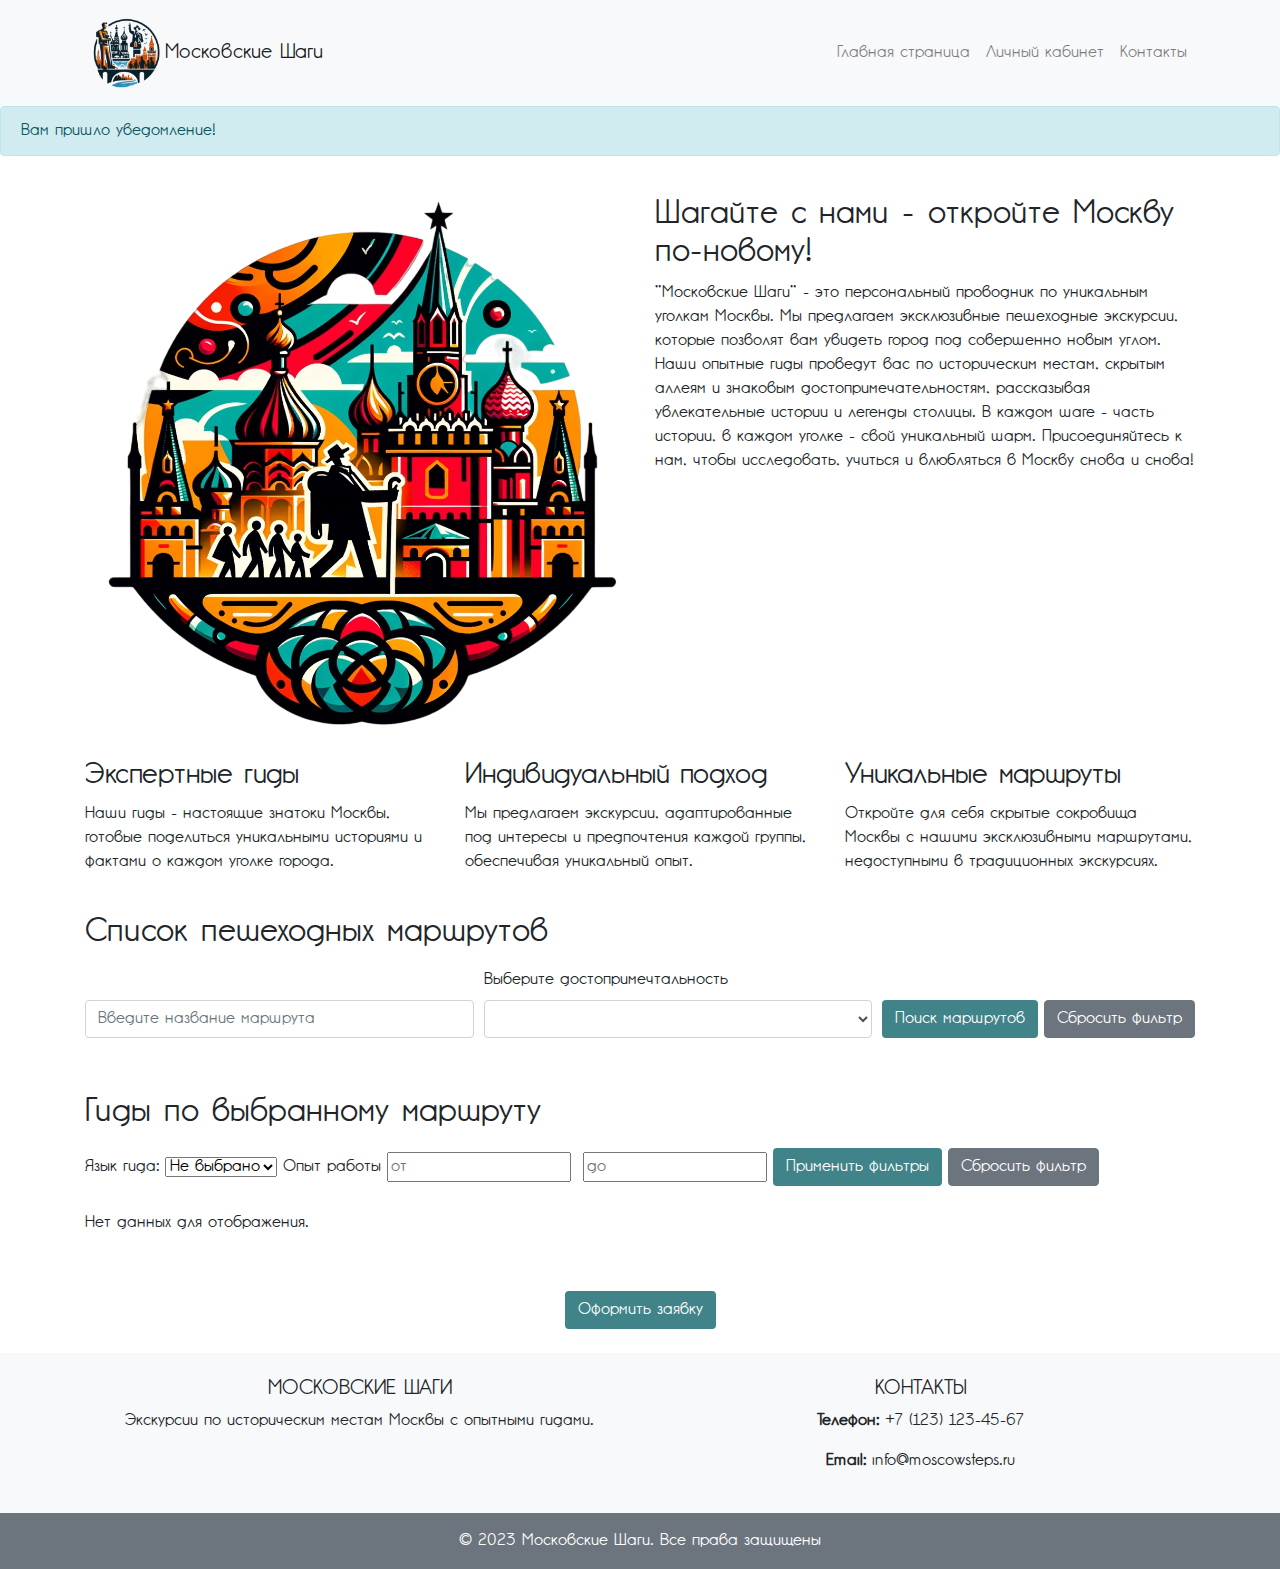
<file: EXAM/index.html>
<!DOCTYPE html>
<html lang="ru">
<head>
    <meta charset="UTF-8">
    <meta name="viewport" content="width=device-width, initial-scale=1.0">
    <link rel="icon" type="image/x-icon" href="images/logo.png">
    <title>Московские Шаги</title>
    <link rel="stylesheet" href="https://stackpath.bootstrapcdn.com/bootstrap/4.5.2/css/bootstrap.min.css">
    <link rel="stylesheet" href="style.css">
    <link href="https://fonts.googleapis.com/css2?family=Playfair+Display&display=swap" rel="stylesheet">

</head>
<body>
    <header>
        <nav class="navbar navbar-expand-lg navbar-light bg-light">
            <div class="container">
                <a class="navbar-brand d-flex align-items-center" href="#">
                    <img src="images/logo.png" alt="logo" style="width: 80px;">
                    <p class="mb-0 ms-2">Московские Шаги</p>
                </a>
                <button class="navbar-toggler" type="button" data-toggle="collapse" data-target="#navbarResponsive" aria-controls="navbarResponsive" aria-expanded="false" aria-label="Toggle navigation">
                    <span class="navbar-toggler-icon"></span>
                </button>
                <div class="collapse navbar-collapse" id="navbarResponsive">
                    <ul class="navbar-nav ml-auto">
                        <li class="nav-item">
                            <a class="nav-link" href="index.html">Главная страница</a>
                        </li>
                        <li class="nav-item">
                            <a class="nav-link" href="lk.html">Личный кабинет</a>
                        </li>
                        <li class="nav-item">
                            <a class="nav-link" href="#contacts">Контакты</a>
                        </li>
                    </ul>
                </div>
            </div>
        </nav>
    </header>
    
    <div class="alert alert-info" role="alert">
        Вам пришло уведомление!
    </div>

    <div id="notification-panel" class="row notification-panel">
        <div class="notification-content" id="notification-content">
        </div>
    </div>

    <div class="container mt-4">
        <div class="row">
            <div class="col-md-6">
                <img src="images/main-picture.png" alt="Картинка" class="img-fluid">
            </div>
    
            <div class="col-md-6">
                <h2>Шагайте с нами - откройте Москву по-новому!</h2>
                <p>"Московские Шаги" - это персональный проводник по уникальным уголкам Москвы. Мы предлагаем эксклюзивные пешеходные экскурсии, которые позволят вам увидеть город под совершенно новым углом. Наши опытные гиды проведут вас по историческим местам, скрытым аллеям и знаковым достопримечательностям, рассказывая увлекательные истории и легенды столицы. В каждом шаге - часть истории, в каждом уголке - свой уникальный шарм. Присоединяйтесь к нам, чтобы исследовать, учиться и влюбляться в Москву снова и снова!</p>
            </div>
        </div>
    </div>
    
    <div class="container mt-4">
        <div class="row">
            <div class="col-md-4">
                <h3>Экспертные гиды</h3>
                <p>Наши гиды - настоящие знатоки Москвы, готовые поделиться уникальными историями и фактами о каждом уголке города.</p>
            </div>
    
            <div class="col-md-4">
                <h3>Индивидуальный подход</h3>
                <p>Мы предлагаем экскурсии, адаптированные под интересы и предпочтения каждой группы, обеспечивая уникальный опыт.</p>
            </div>
    
            <div class="col-md-4">
                <h3>Уникальные маршруты</h3>
                <p>Откройте для себя скрытые сокровища Москвы с нашими эксклюзивными маршрутами, недоступными в традиционных экскурсиях.</p>
            </div>
        </div>
    </div>
    
            <div class="container mt-4">
            <h2 class="mb-3">Список пешеходных маршрутов</h2>
            <form>
                <div class="form-row align-items-end">
                    <div class="col">
                        <input type="text" class="form-control" id="routeName" placeholder="Введите название маршрута">
                    </div>
                
                    <div class="col">
                        <label for="mainObjectSelect">Выберите достопримечтальность</label>
                        <select class="form-control" id="mainObjectSelect">
                        </select>
                    </div>
                
                    <div class="col-auto mt-2">
                        <button type="button" class="btn btn-custom-green" id="searchButton">Поиск маршрутов</button>
                        <button type="button" class="btn btn-secondary" id="resetButton">Сбросить фильтр</button>
                    </div>
                    
                </div>
            </form>
        
            <div class="route-list" id="route-list">
                <div class="table-responsive">
                    <table id="data-table" class="table table-hover mt-4">
                        <thead></thead>
                        <tbody id="data-container"></tbody>
                    </table>
                </div>
                <div id="pagination">
                    <ul class="pagination-list justify-content-center" id="pagination-list"></ul>
                </div>
            </div>
        
        
            <h2 id="selected-route-title" class="mb-3"><span id="routeNamePlaceholder">Гиды по выбранному маршруту</span></h2>
            <div id="guides-filters">
                <label for="languageFilterForGuides">Язык гида:</label>
                <select id="languageFilterForGuides">
                    <option value="Не выбрано">Не выбрано</option>
                </select>
            
                <label for="minExperienceFilterForGuides">Опыт работы</label>
                <input type="number" id="minExperienceFilterForGuides" placeholder="от">
            
                <label for="maxExperienceFilterForGuides"></label>
                <input type="number" id="maxExperienceFilterForGuides" placeholder="до">
            
                <button id="applyGuidesFiltersButton" class="btn btn-custom-green">Применить фильтры</button>
                <button id="resetGuidesFiltersButton" class="btn btn-secondary" >Сбросить фильтр</button>

            </div>
            
            <div class="table-responsive">
                <table class="table table-hover mt-4">
                    <thead></thead>
                    <tbody id="guides-container"></tbody>
                </table>
            </div>
            <div id="guides-pagination-list"></div>
        

    </div>

        <div class="container mt-4 mb-4">
            <div class="d-flex justify-content-center">
                <button type="button" class="btn btn-custom-green" data-toggle="modal" data-target="#orderModal">
                    Оформить заявку
                </button>
            </div>
        </div>
        
        <div class="modal fade" id="orderModal" tabindex="-1" role="dialog" aria-labelledby="orderModalLabel" aria-hidden="true">
            <div class="modal-dialog" role="document">
                <div class="modal-content">
                    <div class="modal-header">
                        <h5 class="modal-title" id="orderModalLabel">Оформление заявки</h5>
                        <button type="button" class="close" data-dismiss="modal" aria-label="Закрыть">
                            <span aria-hidden="true">&times;</span>
                        </button>
                    </div>
                    
                    <div class="modal-body">
                        <form>
                            <div class="form-group">
                                <label for="selectedRoute">Маршрут</label>
                                <input type="text" class="form-control" id="selectedRoute" readonly>
                            </div>
                            <div class="form-group">
                                <label for="selectedGuide">Гид</label>
                                <input type="text" class="form-control" id="selectedGuide" readonly>
                            </div>
                            <div class="form-group">
                                <label for="excursionDate">Дата экскурсии</label>
                                <input type="date" class="form-control" id="excursionDate">
                            </div>
                            <div class="form-group">
                                <label for="startTime">Время начала</label>
                                <input type="time" class="form-control" id="startTime">
                            </div>
                            <div class="form-group">
                                <label for="durationSelect">Длительность</label>
                                <select class="form-control" id="durationSelect">
                                    <option>1 час</option>
                                    <option>2 часа</option>
                                </select>
                            </div>
                            <div class="form-group">
                                <label for="groupSize">Количество человек</label>
                                <input type="number" class="form-control" id="groupSize" min="1">
                            </div>
                            <div class="form-group">
                                <label>Дополнительные опции</label>
                                <div class="form-check">
                                    <input class="form-check-input" type="checkbox" id="option1">
                                    <label class="form-check-label" for="option1">Интерактивный путеводитель - * 1,5 раза</label>
                                </div>
                                <div class="form-check">
                                    <input class="form-check-input" type="checkbox" id="option2">
                                    <label class="form-check-label" for="option2">Легкие закуски и горячие напитки во время экскурсии - + 1000 руб/посетитель</label>
                                </div>
                            </div>
                            <div class="form-group">
                                <label for="totalCost">Итоговая стоимость</label>
                                <input type="text" class="form-control" id="totalCost" readonly>
                            </div>
                            <button type="submit" class="btn btn-custom">Отправить</button>
                            <button type="button" class="btn btn-secondary" data-dismiss="modal">Отменить</button>
                        </form>
                    </div>
                </div>
            </div>
        </div>

    <footer class="bg-light text-center text-lg-start mt-4">
        <div class="container p-4">
            <div class="row">
                <div class="col-lg-6 col-md-12 mb-4 mb-md-0">
                    <h5 class="text-uppercase">Московские Шаги</h5>
                    <p>Экскурсии по историческим местам Москвы с опытными гидами.</p>
                </div>
    
                <div class="col-lg-6 col-md-12 mb-4 mb-md-0" id="contacts">
                    <h5 class="text-uppercase">Контакты</h5>
                    <p><strong>Телефон:</strong> +7 (123) 123-45-67</p>
                    <p><strong>Email:</strong> info@moscowsteps.ru</p>
                </div>
            </div>
        </div>
    
        <div class="text-center p-3 bg-secondary text-white">
            © 2023 Московские Шаги. Все права защищены
        </div>
    </footer>
    
    
    <script src="https://code.jquery.com/jquery-3.5.1.slim.min.js"></script>
    <script src="https://stackpath.bootstrapcdn.com/bootstrap/4.5.2/js/bootstrap.min.js"></script>

    <script src="main.js"></script>
</body>
</html>
</file>
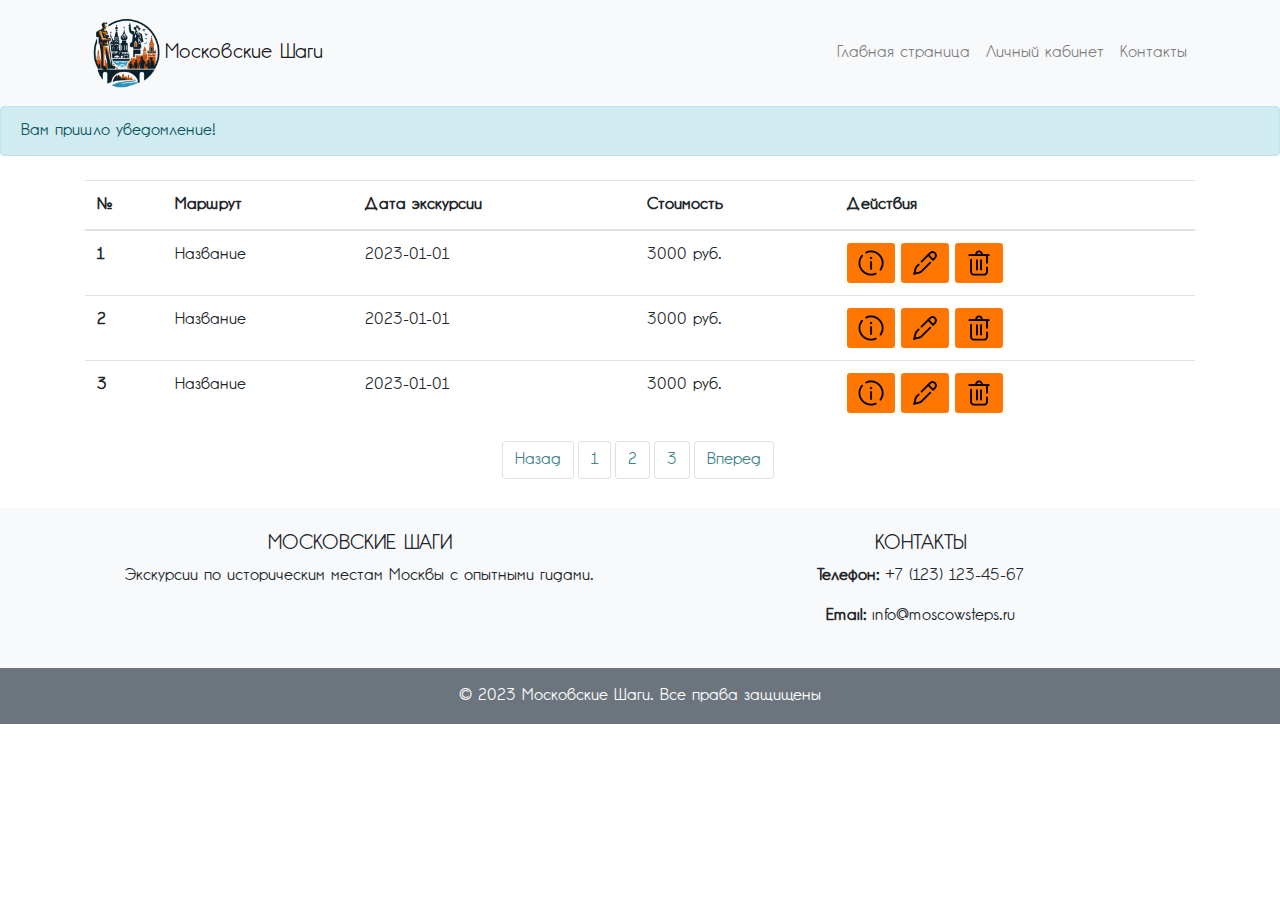
<file: EXAM/lk.html>
<!DOCTYPE html>
<html lang="ru">
<head>
    <meta charset="UTF-8">
    <meta name="viewport" content="width=device-width, initial-scale=1.0">
    <link rel="icon" type="image/x-icon" href="images/logo.png">
    <title>Московские Шаги</title>
    <link rel="stylesheet" href="https://stackpath.bootstrapcdn.com/bootstrap/4.5.2/css/bootstrap.min.css">
    <link rel="stylesheet" href="style.css">
    <link href="https://fonts.googleapis.com/css2?family=Playfair+Display&display=swap" rel="stylesheet">

</head>
<body>
    <header>
        <nav class="navbar navbar-expand-lg navbar-light bg-light">
            <div class="container">
                <a class="navbar-brand d-flex align-items-center" href="#">
                    <img src="images/logo.png" alt="logo" style="width: 80px;">
                    <p class="mb-0 ms-2">Московские Шаги</p>
                </a>
                <button class="navbar-toggler" type="button" data-toggle="collapse" data-target="#navbarResponsive" aria-controls="navbarResponsive" aria-expanded="false" aria-label="Toggle navigation">
                    <span class="navbar-toggler-icon"></span>
                </button>
                <div class="collapse navbar-collapse" id="navbarResponsive">
                    <ul class="navbar-nav ml-auto">
                        <li class="nav-item">
                            <a class="nav-link" href="index.html">Главная страница</a>
                        </li>
                        <li class="nav-item">
                            <a class="nav-link" href="lk.html">Личный кабинет</a>
                        </li>
                        <li class="nav-item">
                            <a class="nav-link" href="#contacts">Контакты</a>
                        </li>
                    </ul>
                </div>
            </div>
        </nav>
    </header>
    
    <div class="alert alert-info" role="alert">
        Вам пришло уведомление!
    </div>
    
    <div class="container mt-4">
        <table class="table">
            <thead>
                <tr>
                    <th scope="col">№</th>
                    <th scope="col">Маршрут</th>
                    <th scope="col">Дата экскурсии</th>
                    <th scope="col">Стоимость</th>
                    <th scope="col">Действия</th>
                </tr>
            </thead>
            <tbody>
                <tr>
                    <th scope="row">1</th>
                    <td>Название</td>
                    <td>2023-01-01</td>
                    <td>3000 руб.</td>
                    <td>
                        <button class="btn btn-custom btn-sm" data-toggle="modal" data-target="#detailsModal"><img src="images/about.png" alt="Подробнее" width="30px"></button>
                        <button class="btn btn-custom btn-sm" data-toggle="modal" data-target="#editModal"><img src="images/edit.png" alt="Редактировать" width="30px"></button>
                        <button class="btn btn-custom btn-sm" data-toggle="modal" data-target="#deleteModal"><img src="images/delete.png" alt="Удалить" width="30px"></button>
                    </td>
                </tr>
                <tr>
                    <th scope="row">2</th>
                    <td>Название</td>
                    <td>2023-01-01</td>
                    <td>3000 руб.</td>
                    <td>
                        <button class="btn btn-custom btn-sm" data-toggle="modal" data-target="#detailsModal"><img src="images/about.png" alt="Подробнее" width="30px"></button>
                        <button class="btn btn-custom btn-sm" data-toggle="modal" data-target="#editModal"><img src="images/edit.png" alt="Редактировать" width="30px"></button>
                        <button class="btn btn-custom btn-sm" data-toggle="modal" data-target="#deleteModal"><img src="images/delete.png" alt="Удалить" width="30px"></button>
                    </td>
                </tr>
                <tr>
                    <th scope="row">3</th>
                    <td>Название</td>
                    <td>2023-01-01</td>
                    <td>3000 руб.</td>
                    <td>
                        <button class="btn btn-custom btn-sm" data-toggle="modal" data-target="#detailsModal"><img src="images/about.png" alt="Подробнее" width="30px"></button>
                        <button class="btn btn-custom btn-sm" data-toggle="modal" data-target="#editModal"><img src="images/edit.png" alt="Редактировать" width="30px"></button>
                        <button class="btn btn-custom btn-sm" data-toggle="modal" data-target="#deleteModal"><img src="images/delete.png" alt="Удалить" width="30px"></button>
                    </td>
                </tr>
            </tbody>
        </table>
    </div>

    <nav aria-label="Page navigation example">
        <ul class="pagination justify-content-center">
            <li class="page-item"><a class="page-link" href="#">Назад</a></li>
            <li class="page-item"><a class="page-link" href="#">1</a></li>
            <li class="page-item"><a class="page-link" href="#">2</a></li>
            <li class="page-item"><a class="page-link" href="#">3</a></li>
            <li class="page-item"><a class="page-link" href="#">Вперед</a></li>
        </ul>
    </nav>
    
        <!-- Модальное окно для "Подробнее" -->
        <div class="modal fade" id="detailsModal" tabindex="-1" role="dialog" aria-labelledby="detailsModalLabel" aria-hidden="true">
            <div class="modal-dialog" role="document">
                <div class="modal-content">
                    <div class="modal-header">
                        <h5 class="modal-title" id="detailsModalLabel">Детали заявки</h5>
                        <button type="button" class="close" data-dismiss="modal" aria-label="Закрыть">
                            <span aria-hidden="true">&times;</span>
                        </button>
                    </div>
                    <div class="modal-body">
                        <h6>Маршрут: <span id="routeName">Название маршрута</span></h6>
                        <h6>Дата экскурсии: <span id="excursionDate">Дата</span></h6>
                        <h6>Гид: <span id="guideName">Имя гида</span></h6>
                        <hr>
                        <h6>Опции:</h6>
                        <ul id="optionsList">
                            <!-- Динамически заполняемый список опций -->
                            <li>Опция 1 - Легкие закуски и горячие напитки во время экскурсии - + 1000 руб/посетитель</li>
                            <li>Опция 2 - Интерактивный путеводитель - * 1,5 раза</li>
                        </ul>
                        <h6>Итоговая стоимость: <span id="totalCost">3000 руб.</span></h6>
                    </div>
                    <div class="modal-footer">
                        <button type="button" class="btn btn-custom-green" data-dismiss="modal">Закрыть</button>
                    </div>
                </div>
            </div>
        </div>
    
        <!-- Модальное окно для "Редактировать" -->
        <div class="modal fade" id="editModal" tabindex="-1" role="dialog" aria-labelledby="editModalLabel" aria-hidden="true">
            <div class="modal-dialog" role="document">
                <div class="modal-content">
                    <div class="modal-header">
                        <h5 class="modal-title" id="editModalLabel">Редактирование заявки</h5>
                        <button type="button" class="close" data-dismiss="modal" aria-label="Закрыть">
                            <span aria-hidden="true">&times;</span>
                        </button>
                    </div>
                    
                    <div class="modal-body">
                        <form>
                            <div class="form-group">
                                <label for="editSelectedRoute">Маршрут</label>
                                <input type="text" class="form-control" id="editSelectedRoute">
                            </div>
                            <div class="form-group">
                                <label for="editSelectedGuide">Гид</label>
                                <input type="text" class="form-control" id="editSelectedGuide">
                            </div>
                            <div class="form-group">
                                <label for="editExcursionDate">Дата экскурсии</label>
                                <input type="date" class="form-control" id="editExcursionDate">
                            </div>
                            <div class="form-group">
                                <label for="editStartTime">Время начала</label>
                                <input type="time" class="form-control" id="editStartTime">
                            </div>
                            <div class="form-group">
                                <label for="editDurationSelect">Длительность</label>
                                <select class="form-control" id="editDurationSelect">
                                    <option>1 час</option>
                                    <option>2 часа</option>
                                </select>
                            </div>
                            <div class="form-group">
                                <label for="editGroupSize">Количество человек</label>
                                <input type="number" class="form-control" id="editGroupSize" min="1">
                            </div>
                            <div class="form-group">
                                <label>Дополнительные опции</label>
                                <div class="form-check">
                                    <input class="form-check-input" type="checkbox" id="editOption1">
                                    <label class="form-check-label" for="editOption1">Опция 1</label>
                                </div>
                            </div>
                            <div class="form-group">
                                <label for="editTotalCost">Итоговая стоимость</label>
                                <input type="text" class="form-control" id="editTotalCost" readonly>
                            </div>
                            <button type="submit" class="btn btn-custom">Сохранить изменения</button>
                            <button type="button" class="btn btn-secondary" data-dismiss="modal">Отменить</button>
                        </form>
                    </div>
                </div>
            </div>
        </div>

    
        <!-- Модальное окно для подтверждения "Удалить" -->
        <div class="modal fade" id="deleteModal" tabindex="-1" role="dialog" aria-labelledby="deleteModalLabel" aria-hidden="true">
            <div class="modal-dialog" role="document">
                <div class="modal-content">
                    <div class="modal-header">
                        <h5 class="modal-title" id="deleteModalLabel">Подтверждение удаления</h5>
                        <button type="button" class="close" data-dismiss="modal" aria-label="Закрыть">
                            <span aria-hidden="true">&times;</span>
                        </button>
                    </div>
                    <div class="modal-body">
                        Вы уверены, что хотите удалить эту заявку?
                    </div>
                    <div class="modal-footer">
                        <button type="button" class="btn btn-secondary" data-dismiss="modal">Отмена</button>
                        <button type="button" class="btn btn-custom">Удалить</button>
                    </div>
                </div>
            </div>
        </div>
    

    <footer class="bg-light text-center text-lg-start mt-4">
        <div class="container p-4">
            <div class="row">
                <div class="col-lg-6 col-md-12 mb-4 mb-md-0">
                    <h5 class="text-uppercase">Московские Шаги</h5>
                    <p>Экскурсии по историческим местам Москвы с опытными гидами.</p>
                </div>
    
                <div class="col-lg-6 col-md-12 mb-4 mb-md-0" id="contacts">
                    <h5 class="text-uppercase">Контакты</h5>
                    <p><strong>Телефон:</strong> +7 (123) 123-45-67</p>
                    <p><strong>Email:</strong> info@moscowsteps.ru</p>
                </div>
            </div>
        </div>
    
        <div class="text-center p-3 bg-secondary text-white">
            © 2023 Московские Шаги. Все права защищены
        </div>
    </footer>
    
    
    <script src="https://code.jquery.com/jquery-3.5.1.slim.min.js"></script>
    <script src="https://cdn.jsdelivr.net/npm/@popperjs/core@2.0.9/dist/umd/popper.min.js"></script>
    <script src="https://stackpath.bootstrapcdn.com/bootstrap/4.5.2/js/bootstrap.min.js"></script>

</body>
</html>
</file>
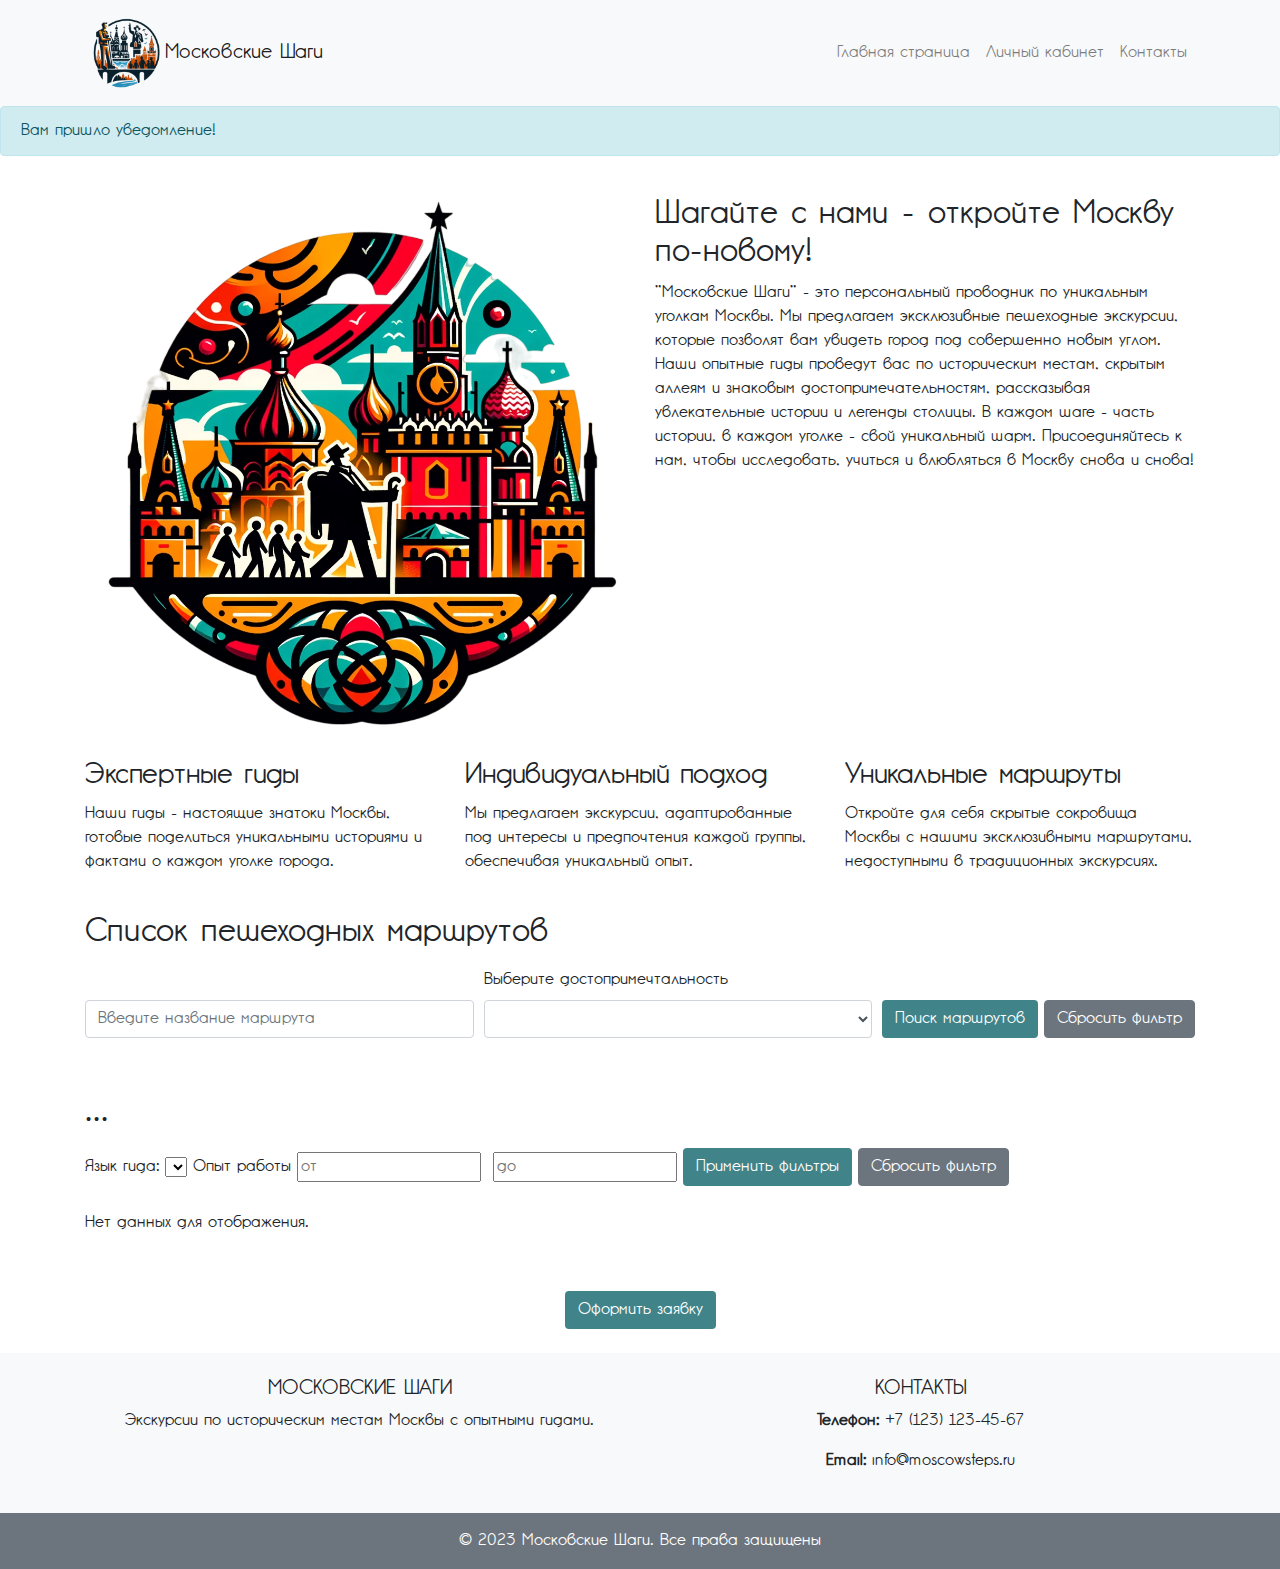
<file: EXAM/main.html>
<!DOCTYPE html>
<html lang="ru">
<head>
    <meta charset="UTF-8">
    <meta name="viewport" content="width=device-width, initial-scale=1.0">
    <link rel="icon" type="image/x-icon" href="images/logo.png">
    <title>Московские Шаги</title>
    <link rel="stylesheet" href="https://stackpath.bootstrapcdn.com/bootstrap/4.5.2/css/bootstrap.min.css">
    <link rel="stylesheet" href="style.css">
    <link href="https://fonts.googleapis.com/css2?family=Playfair+Display&display=swap" rel="stylesheet">

</head>
<body>
    <header>
        <nav class="navbar navbar-expand-lg navbar-light bg-light">
            <div class="container">
                <a class="navbar-brand d-flex align-items-center" href="#">
                    <img src="images/logo.png" alt="logo" style="width: 80px;">
                    <p class="mb-0 ms-2">Московские Шаги</p>
                </a>
                <button class="navbar-toggler" type="button" data-toggle="collapse" data-target="#navbarResponsive" aria-controls="navbarResponsive" aria-expanded="false" aria-label="Toggle navigation">
                    <span class="navbar-toggler-icon"></span>
                </button>
                <div class="collapse navbar-collapse" id="navbarResponsive">
                    <ul class="navbar-nav ml-auto">
                        <li class="nav-item">
                            <a class="nav-link" href="main.html">Главная страница</a>
                        </li>
                        <li class="nav-item">
                            <a class="nav-link" href="lk.html">Личный кабинет</a>
                        </li>
                        <li class="nav-item">
                            <a class="nav-link" href="#contacts">Контакты</a>
                        </li>
                    </ul>
                </div>
            </div>
        </nav>
    </header>
    
    <div class="alert alert-info" role="alert">
        Вам пришло уведомление!
    </div>

    <div id="notification-panel" class="row notification-panel">
        <div class="notification-content" id="notification-content">
        </div>
    </div>

    <div class="container mt-4">
        <div class="row">
            <div class="col-md-6">
                <img src="images/main-picture.png" alt="Картинка" class="img-fluid">
            </div>
    
            <div class="col-md-6">
                <h2>Шагайте с нами - откройте Москву по-новому!</h2>
                <p>"Московские Шаги" - это персональный проводник по уникальным уголкам Москвы. Мы предлагаем эксклюзивные пешеходные экскурсии, которые позволят вам увидеть город под совершенно новым углом. Наши опытные гиды проведут вас по историческим местам, скрытым аллеям и знаковым достопримечательностям, рассказывая увлекательные истории и легенды столицы. В каждом шаге - часть истории, в каждом уголке - свой уникальный шарм. Присоединяйтесь к нам, чтобы исследовать, учиться и влюбляться в Москву снова и снова!</p>
            </div>
        </div>
    </div>
    
    <div class="container mt-4">
        <div class="row">
            <div class="col-md-4">
                <h3>Экспертные гиды</h3>
                <p>Наши гиды - настоящие знатоки Москвы, готовые поделиться уникальными историями и фактами о каждом уголке города.</p>
            </div>
    
            <div class="col-md-4">
                <h3>Индивидуальный подход</h3>
                <p>Мы предлагаем экскурсии, адаптированные под интересы и предпочтения каждой группы, обеспечивая уникальный опыт.</p>
            </div>
    
            <div class="col-md-4">
                <h3>Уникальные маршруты</h3>
                <p>Откройте для себя скрытые сокровища Москвы с нашими эксклюзивными маршрутами, недоступными в традиционных экскурсиях.</p>
            </div>
        </div>
    </div>
    
            <div class="container mt-4">
            <h2 class="mb-3">Список пешеходных маршрутов</h2>
            <form>
                <div class="form-row align-items-end">
                    <div class="col">
                        <input type="text" class="form-control" id="routeName" placeholder="Введите название маршрута">
                    </div>
                
                    <div class="col">
                        <label for="attractionSelect">Выберите достопримечтальность</label>
                        <select class="form-control" id="attractionSelect">
                        </select>
                    </div>
                
                    <div class="col-auto mt-2">
                        <button type="button" class="btn btn-custom-green" id="searchButton">Поиск маршрутов</button>
                        <button type="button" class="btn btn-secondary" id="resetButton">Сбросить фильтр</button>
                    </div>
                    
                </div>
            </form>
        
            <div class="route-list" id="route-list">
                <div class="table-responsive">
                    <table id="data-table" class="table table-hover mt-4">
                        <thead></thead>
                        <tbody id="data-container"></tbody>
                    </table>
                </div>
                <div id="pagination">
                    <ul class="pagination-list justify-content-center" id="pagination-list"></ul>
                </div>
            </div>
        
        
            <h2 id="selected-route-title" class="mb-3"><span id="routeNamePlaceholder">...</span></h2>
            <div id="guides-filters">
                <label for="languageFilterForGuides">Язык гида:</label>
                <select id="languageFilterForGuides">
                    <!-- Опции будут добавлены динамически при загрузке гидов -->
                </select>
            
                <label for="minExperienceFilterForGuides">Опыт работы</label>
                <input type="number" id="minExperienceFilterForGuides" placeholder="от">
            
                <label for="maxExperienceFilterForGuides"></label>
                <input type="number" id="maxExperienceFilterForGuides" placeholder="до">
            
                <button id="applyGuidesFiltersButton" class="btn btn-custom-green">Применить фильтры</button>
                <button id="resetGuidesFiltersButton" class="btn btn-secondary" >Сбросить фильтр</button>

            </div>
            
            <div class="table-responsive">
                <table class="table table-hover mt-4">
                    <thead></thead>
                    <tbody id="guides-container"></tbody>
                </table>
            </div>
            <div id="guides-pagination-list"></div>
        

    </div>

        <div class="container mt-4 mb-4">
            <div class="d-flex justify-content-center">
                <button type="button" class="btn btn-custom-green" data-toggle="modal" data-target="#orderModal">
                    Оформить заявку
                </button>
            </div>
        </div>
        
        <div class="modal fade" id="orderModal" tabindex="-1" role="dialog" aria-labelledby="orderModalLabel" aria-hidden="true">
            <div class="modal-dialog" role="document">
                <div class="modal-content">
                    <div class="modal-header">
                        <h5 class="modal-title" id="orderModalLabel">Оформление заявки</h5>
                        <button type="button" class="close" data-dismiss="modal" aria-label="Закрыть">
                            <span aria-hidden="true">&times;</span>
                        </button>
                    </div>
                    
                    <div class="modal-body">
                        <form>
                            <div class="form-group">
                                <label for="selectedRoute">Маршрут</label>
                                <input type="text" class="form-control" id="selectedRoute" readonly>
                            </div>
                            <div class="form-group">
                                <label for="selectedGuide">Гид</label>
                                <input type="text" class="form-control" id="selectedGuide" readonly>
                            </div>
                            <div class="form-group">
                                <label for="excursionDate">Дата экскурсии</label>
                                <input type="date" class="form-control" id="excursionDate">
                            </div>
                            <div class="form-group">
                                <label for="startTime">Время начала</label>
                                <input type="time" class="form-control" id="startTime">
                            </div>
                            <div class="form-group">
                                <label for="durationSelect">Длительность</label>
                                <select class="form-control" id="durationSelect">
                                    <option>1 час</option>
                                    <option>2 часа</option>
                                </select>
                            </div>
                            <div class="form-group">
                                <label for="groupSize">Количество человек</label>
                                <input type="number" class="form-control" id="groupSize" min="1">
                            </div>
                            <div class="form-group">
                                <label>Дополнительные опции</label>
                                <div class="form-check">
                                    <input class="form-check-input" type="checkbox" id="option1">
                                    <label class="form-check-label" for="option1">Интерактивный путеводитель - * 1,5 раза</label>
                                </div>
                                <div class="form-check">
                                    <input class="form-check-input" type="checkbox" id="option2">
                                    <label class="form-check-label" for="option2">Легкие закуски и горячие напитки во время экскурсии - + 1000 руб/посетитель</label>
                                </div>
                            </div>
                            <div class="form-group">
                                <label for="totalCost">Итоговая стоимость</label>
                                <input type="text" class="form-control" id="totalCost" readonly>
                            </div>
                            <button type="submit" class="btn btn-custom">Отправить</button>
                            <button type="button" class="btn btn-secondary" data-dismiss="modal">Отменить</button>
                        </form>
                    </div>
                </div>
            </div>
        </div>

    <footer class="bg-light text-center text-lg-start mt-4">
        <div class="container p-4">
            <div class="row">
                <div class="col-lg-6 col-md-12 mb-4 mb-md-0">
                    <h5 class="text-uppercase">Московские Шаги</h5>
                    <p>Экскурсии по историческим местам Москвы с опытными гидами.</p>
                </div>
    
                <div class="col-lg-6 col-md-12 mb-4 mb-md-0" id="contacts">
                    <h5 class="text-uppercase">Контакты</h5>
                    <p><strong>Телефон:</strong> +7 (123) 123-45-67</p>
                    <p><strong>Email:</strong> info@moscowsteps.ru</p>
                </div>
            </div>
        </div>
    
        <div class="text-center p-3 bg-secondary text-white">
            © 2023 Московские Шаги. Все права защищены
        </div>
    </footer>
    
    
    <script src="https://code.jquery.com/jquery-3.5.1.slim.min.js"></script>
    <script src="https://cdn.jsdelivr.net/npm/@popperjs/core@2.0.9/dist/umd/popper.min.js"></script>
    <script src="https://stackpath.bootstrapcdn.com/bootstrap/4.5.2/js/bootstrap.min.js"></script>

    <script src="main.js"></script>
</body>
</html>
</file>
<file: EXAM/style.css>
* {
    font-family: '20011', sans-serif;
}

@font-face {
    font-family: '20011';
    src: url("fonts/20011.ttf");
}

html {
    scroll-behavior: smooth;
}

.btn-custom {
    background-color: #ff7700;
    color: #FFFFFF;
}

.btn-custom-green {
    background-color: #408389;
    color: #FFFFFF;
}

.page-link {
    color: #408389;
}

.page-item .page-link:hover {
    color: #24494d; 
}

#route-list {
    max-width: 100%;
    overflow: hidden;
}

#data-table {
    width: 100%;
    max-height: 300px;
    overflow-y: auto;
}

.page-item {
    display: inline-block;
    margin-right: 5px; 
    margin-bottom: 5px;
}

.page-link {
    border-radius: 3px; 
}
</file>
